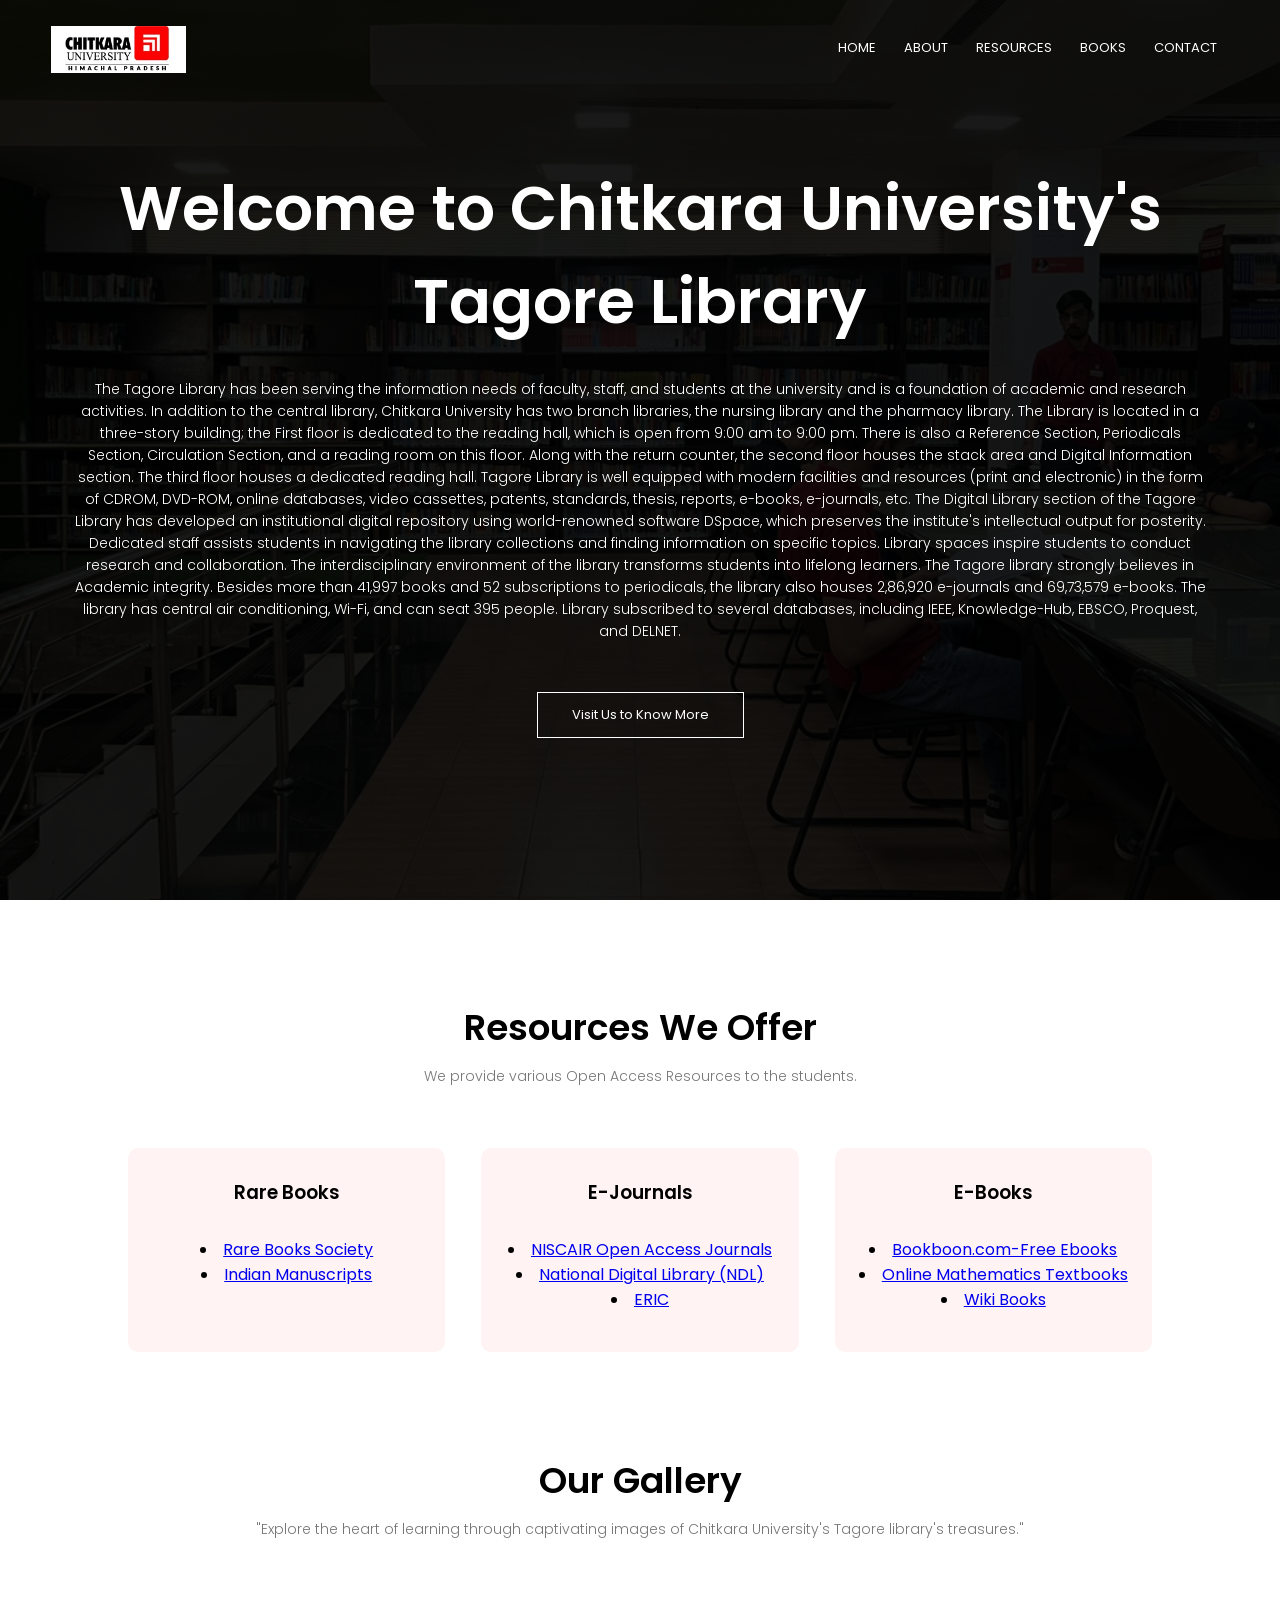
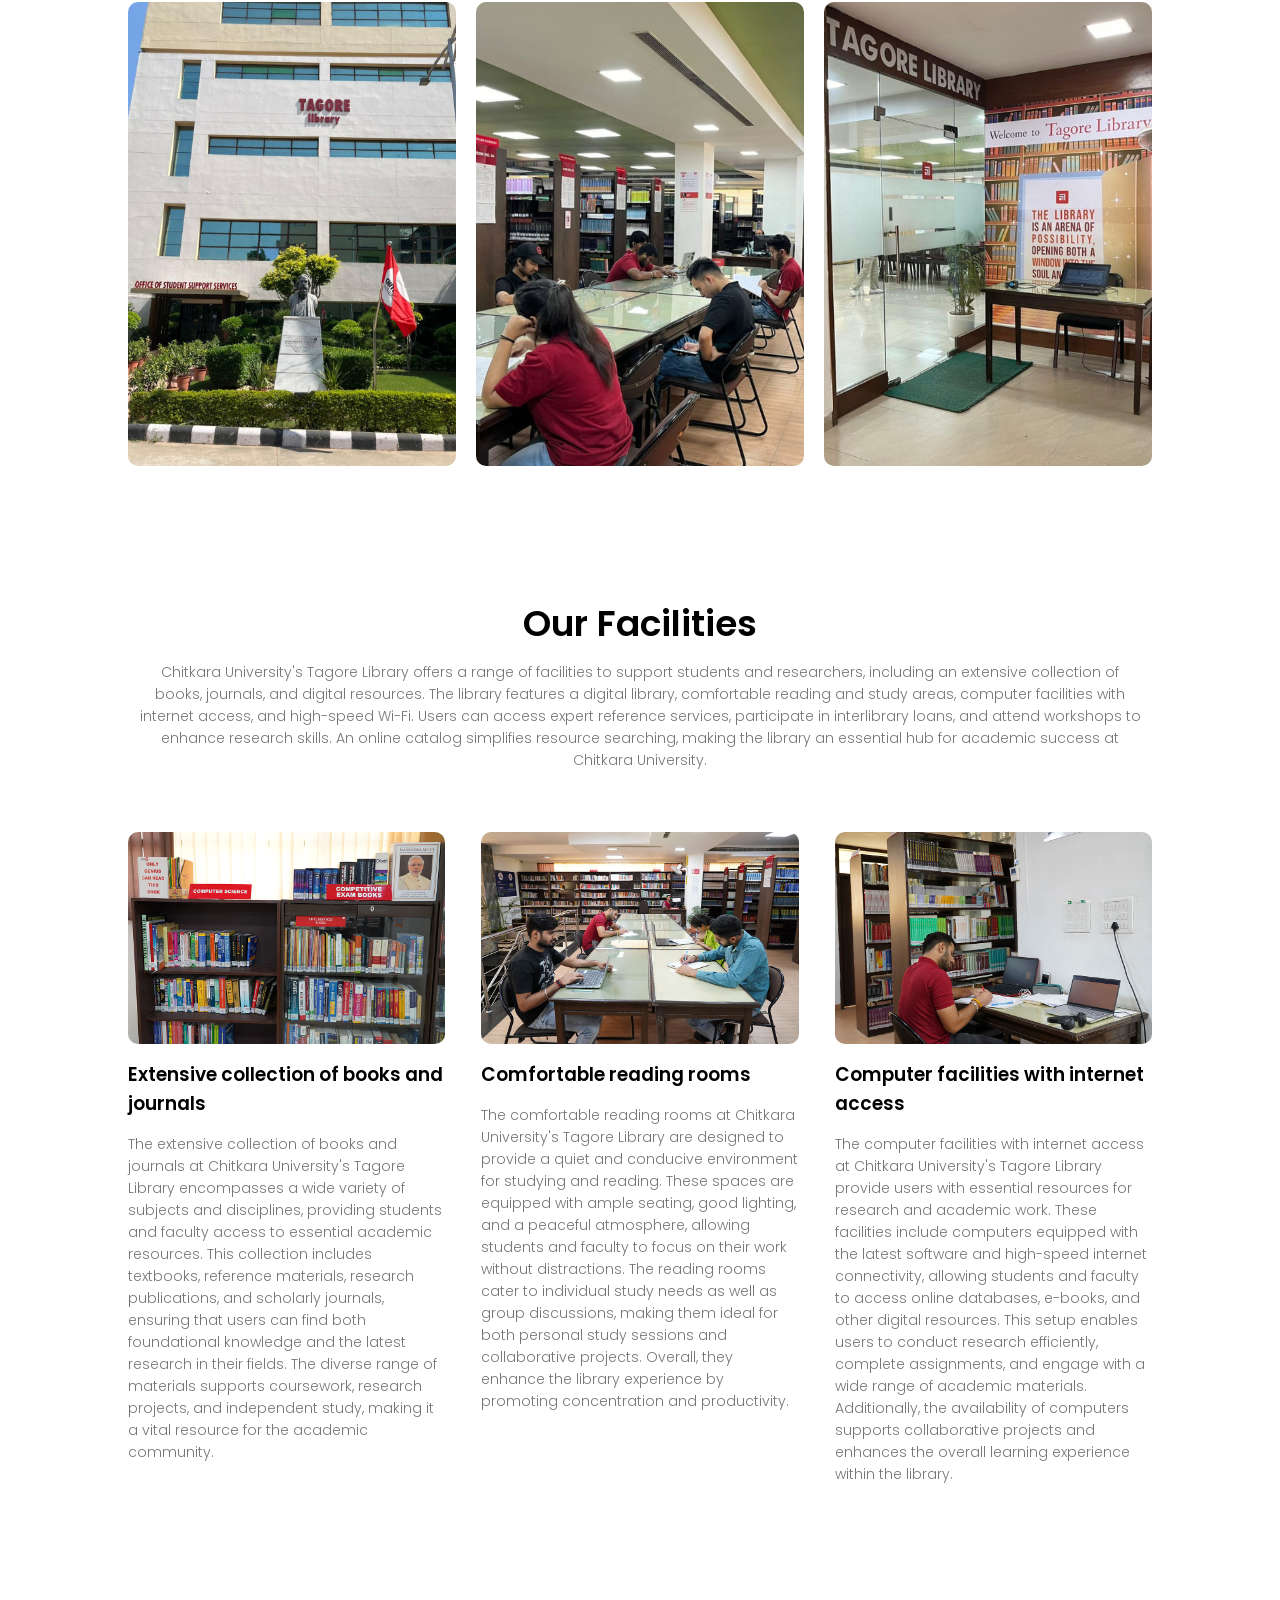
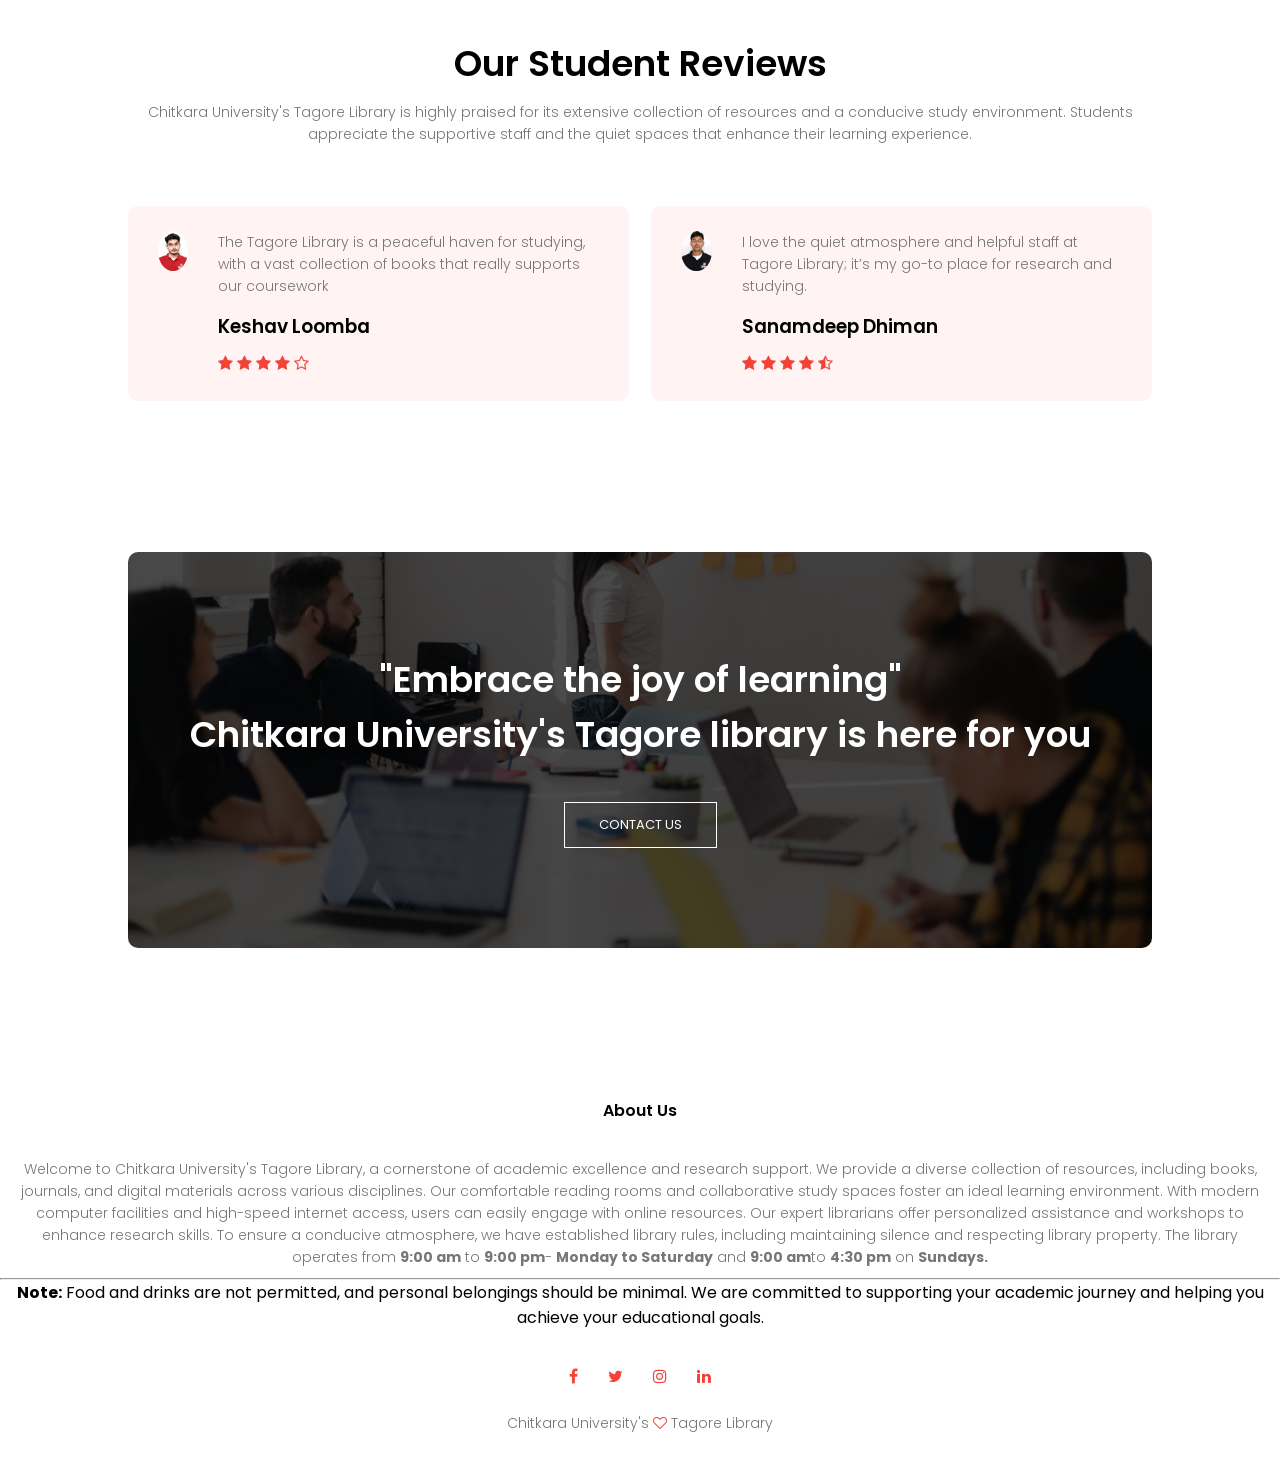
<file: index.html>
<html>
<head>
<meta name="viewport" content="width=device-width, initial-scale=1.0">
<title>Library Mangement System</title>
<link rel="stylesheet" href="style.css">
<link href="https://fonts.googleapis.com/css?family=Poppins:100,200,300,400,600,700&display=swap" rel="stylesheet">
<link rel="stylesheet" href="https://stackpath.bootstrapcdn.com/font-awesome/4.7.0/css/font-awesome.min.css"> 
</head>
<body>
    <section class="header">
        
        <nav>
            <a href="index.html"><img src="images/logo.jpg"></a>
            <div class="nav-links" id="navLinks">  
                <i class="fa fa-close" onclick="hideMenu()"></i>
                <ul>
                    <li><a href="index.html">HOME</a></li>
                    <li><a href="about.html">ABOUT</a></li>
                    <li><a href="resource.html">RESOURCES</a></li>
                    <li><a href="books.html">BOOKS</a></li>
                    <li><a href="contact.html">CONTACT</a></li>
                </ul>
            </div>
            <i class="fa fa-bars" onclick="showMenu()"></i>
        </nav>
        
        <div class="text-box">
            <h1>Welcome to Chitkara University's Tagore Library</h1>
            <p>The Tagore Library has been serving the information needs of faculty, staff, and students at the university and is a
            foundation of academic and research activities. In addition to the central library, Chitkara University has two branch
            libraries, the nursing library and the pharmacy library. The Library is located in a three-story building; the First
            floor is dedicated to the reading hall, which is open from 9:00 am to 9:00 pm. There is also a Reference Section,
            Periodicals Section, Circulation Section, and a reading room on this floor. Along with the return counter, the second
            floor houses the stack area and Digital Information section. The third floor houses a dedicated reading hall.
            
            Tagore Library is well equipped with modern facilities and resources (print and electronic) in the form of CDROM,
            DVD-ROM, online databases, video cassettes, patents, standards, thesis, reports, e-books, e-journals, etc. The Digital
            Library section of the Tagore Library has developed an institutional digital repository using world-renowned software
            DSpace, which preserves the institute's intellectual output for posterity.
            
            Dedicated staff assists students in navigating the library collections and finding information on specific topics.
            Library spaces inspire students to conduct research and collaboration. The interdisciplinary environment of the library
            transforms students into lifelong learners. The Tagore library strongly believes in Academic integrity.
            
            Besides more than 41,997 books and 52 subscriptions to periodicals, the library also houses 2,86,920 e-journals and
            69,73,579 e-books. The library has central air conditioning, Wi-Fi, and can seat 395 people. Library subscribed to
            several databases, including IEEE, Knowledge-Hub, EBSCO, Proquest, and DELNET.</p>
            <a href="contact.html" class="hero-btn">Visit Us to Know More</a>
        </div>
    </section>
    
<!---------- course ----------->
    
    <section class="course">
        <h1>Resources We Offer</h1>
        <p>We provide various Open Access Resources to the students.</p>
        <div class="row">
            <div class="course-col">
                <h3>Rare Books</h3>
                <p>
                <li><a href="https://www.rarebooksocietyofindia.org/grid-layout.php?c=Rare%20Books">Rare Books Society</a></li>
                <li><a href="https://indianmanuscripts.com/index.php">Indian Manuscripts</a></li>
            </p>
            </div>
            <div class="course-col">
                <h3>E-Journals</h3>
                <p>
                    <li><a href="https://niscpr.res.in/periodicals/researchjournals">NISCAIR Open Access Journals</a></li>
                    <li><a href="https://ndl.iitkgp.ac.in/">National Digital Library (NDL)</a></li>
                    <li><a href="https://eric.ed.gov/">ERIC</a></li>
                </p>
            </div>
            <div class="course-col">
            <h3>E-Books</h3>
            <p>
                <li><a href="https://bookboon.com/">Bookboon.com-Free Ebooks</a></li>
                <li><a href="http://www.niscair.res.in/periodicals/researchjournals">Online Mathematics Textbooks</a></li>
                <li><a href="https://en.wikibooks.org/wiki/Main_Page">Wiki Books</a></li>
            </p>
            </div>
        </div>
    </section>
    
<!---------- campus ---------->
    
    <section class="campus">
        <h1>Our Gallery</h1>
        <p>"Explore the heart of learning through captivating images of Chitkara University's Tagore library's treasures."</p>
            <div class="row">
                <div class="campus-col">
                    <img src="images/1.png">
                    <div class="layer">
                    </div>
                </div>
                <div class="campus-col">
                    <img src="images/2.png">
                    <div class="layer">
                    </div>
                </div>
                <div class="campus-col">
                    <img src="images/3.png">
                    <div class="layer">
                    </div>
                </div>
                
            </div>
    </section>
    
<!---------- Facilities ---------->
    
    <section class="facility">
        <h1>Our Facilities</h1>
        <p>Chitkara University's Tagore Library offers a range of facilities to support students and researchers, including an extensive
            collection of books, journals, and digital resources. The library features a digital library, comfortable reading
            and
            study areas, computer facilities with internet access, and high-speed Wi-Fi. Users can access expert reference
            services,
            participate in interlibrary loans, and attend workshops to enhance research skills. An online catalog simplifies
            resource searching, making the library an essential hub for academic success at Chitkara University.</p>
        <div class="row">
            <div class="facility-col">
                <img src="images/books.jpg">
                <h3>Extensive collection of books and journals</h3>
                <p>The extensive collection of books and journals at Chitkara University's Tagore Library encompasses a wide variety of
                    subjects and
                    disciplines, providing students and faculty access to essential academic resources. This collection includes
                    textbooks,
                    reference materials, research publications, and scholarly journals, ensuring that users can find both
                    foundational
                    knowledge and the latest research in their fields. The diverse range of materials supports coursework,
                    research
                    projects, and independent study, making it a vital resource for the academic community.</p>
            </div>
            <div class="facility-col">
                <img src="images/read.jpg">
                <h3>Comfortable reading rooms</h3>
                <p>The comfortable reading rooms at Chitkara University's Tagore Library are designed to provide a quiet and conducive
                    environment
                    for studying and reading. These spaces are equipped with ample seating, good lighting, and a peaceful
                    atmosphere,
                    allowing students and faculty to focus on their work without distractions. The reading rooms cater to
                    individual study
                    needs as well as group discussions, making them ideal for both personal study sessions and collaborative
                    projects.
                    Overall, they enhance the library experience by promoting concentration and productivity.</p>
            </div>
            <div class="facility-col">
                <img src="images/internet.jpg">
                <h3>Computer facilities with internet access</h3>
                <p>The computer facilities with internet access at Chitkara University's Tagore Library provide users with essential
                    resources for
                    research and academic work. These facilities include computers equipped with the latest software and
                    high-speed internet
                    connectivity, allowing students and faculty to access online databases, e-books, and other digital
                    resources. This setup
                    enables users to conduct research efficiently, complete assignments, and engage with a wide range of
                    academic materials.
                    Additionally, the availability of computers supports collaborative projects and enhances the overall
                    learning experience
                    within the library.</p>
                </div>
            </div>
    </section>
    
    
<!---------- testimonials ---------->
    
    <section class="testimonials">
        <h1>Our Student Reviews</h1>
        <p>Chitkara University's Tagore Library is highly praised for its extensive collection of resources and a conducive study
        environment. Students appreciate the supportive staff and the quiet spaces that enhance their learning experience.</p>
            <div class="row">
                <div class="testimonial-col">
                    <img src="images/user1.jpg">
                    <div> 
                        <p>The Tagore Library is a peaceful haven for studying, with a vast collection of books that really supports our coursework</p>
                        <h3>Keshav Loomba</h3>
                        <i class="fa fa-star"></i>
                        <i class="fa fa-star"></i>
                        <i class="fa fa-star"></i>
                        <i class="fa fa-star"></i>
                        <i class="fa fa-star-o"></i>
                    </div>
                </div>
                <div class="testimonial-col">
                    <img src="images/user2.jpg">
                    <div>
                        <p>I love the quiet atmosphere and helpful staff at Tagore Library; it’s my go-to place for research and studying.</p>
                        <h3>Sanamdeep Dhiman</h3>
                        <i class="fa fa-star"></i>
                        <i class="fa fa-star"></i>
                        <i class="fa fa-star"></i>
                        <i class="fa fa-star"></i>
                        <i class="fa fa-star-half-o"></i>
                    </div>
                </div>
                
            </div>
    </section>
    
<!------ Call To Action ------>

<section class="cta">
    
       <h1>"Embrace the joy of learning"<br> Chitkara University's Tagore library is here for you</h1>
        <a href="contact.html" class="hero-btn">CONTACT US</a>
    
</section>    
 
<!-------- footer ---------->

<section class="footer">
        <h4>About Us</h4>
<p>
    Welcome to Chitkara University's Tagore Library, a cornerstone of academic excellence and research support. We provide
    a diverse
    collection of resources, including books, journals, and digital materials across various disciplines. Our
    comfortable
    reading rooms and collaborative study spaces foster an ideal learning environment. With modern computer facilities
    and
    high-speed internet access, users can easily engage with online resources. Our expert librarians offer personalized
    assistance and workshops to enhance research skills.

    To ensure a conducive atmosphere, we have established library rules, including maintaining silence and respecting
    library property. The library operates from <b>9:00 am</b> to <b>9:00 pm</b>- <b>Monday to Saturday</b> and <b>9:00
        am</b>to <b>4:30 pm</b> on <b>Sundays.</b>
    <hr><b>Note:</b> Food and drinks are not permitted, and personal belongings should be minimal. We are committed to
    supporting your
    academic journey and helping you achieve your educational goals.
</p>       
<div class="icons">
            <a href="https://www.facebook.com/ChitkaraUHP/"><i class="fa fa-facebook"></i></a>
            <a href="https://x.com/ChitkaraU/status/1113711661926572033?mx=2"><i class="fa fa-twitter"></i></a>
            <a href="https://www.instagram.com/chitkarau"><i class="fa fa-instagram"></i></a>
            <a href="https://in.linkedin.com/school/chitkara-university"><i class="fa fa-linkedin"></i></a>
            
        </div>
        <p>Chitkara University's <i class="fa fa-heart-o"></i> Tagore Library</p></a>
</section>    
  
  
<!----JavaScript for toggle menu---->
<script>
    var navLinks = document.getElementById("navLinks");

    function showMenu() {
        navLinks.style.right = "0";
    }

    function hideMenu() {
        navLinks.style.right = "-200px";
    }
</script> 
    
</body>
</html>
</file>
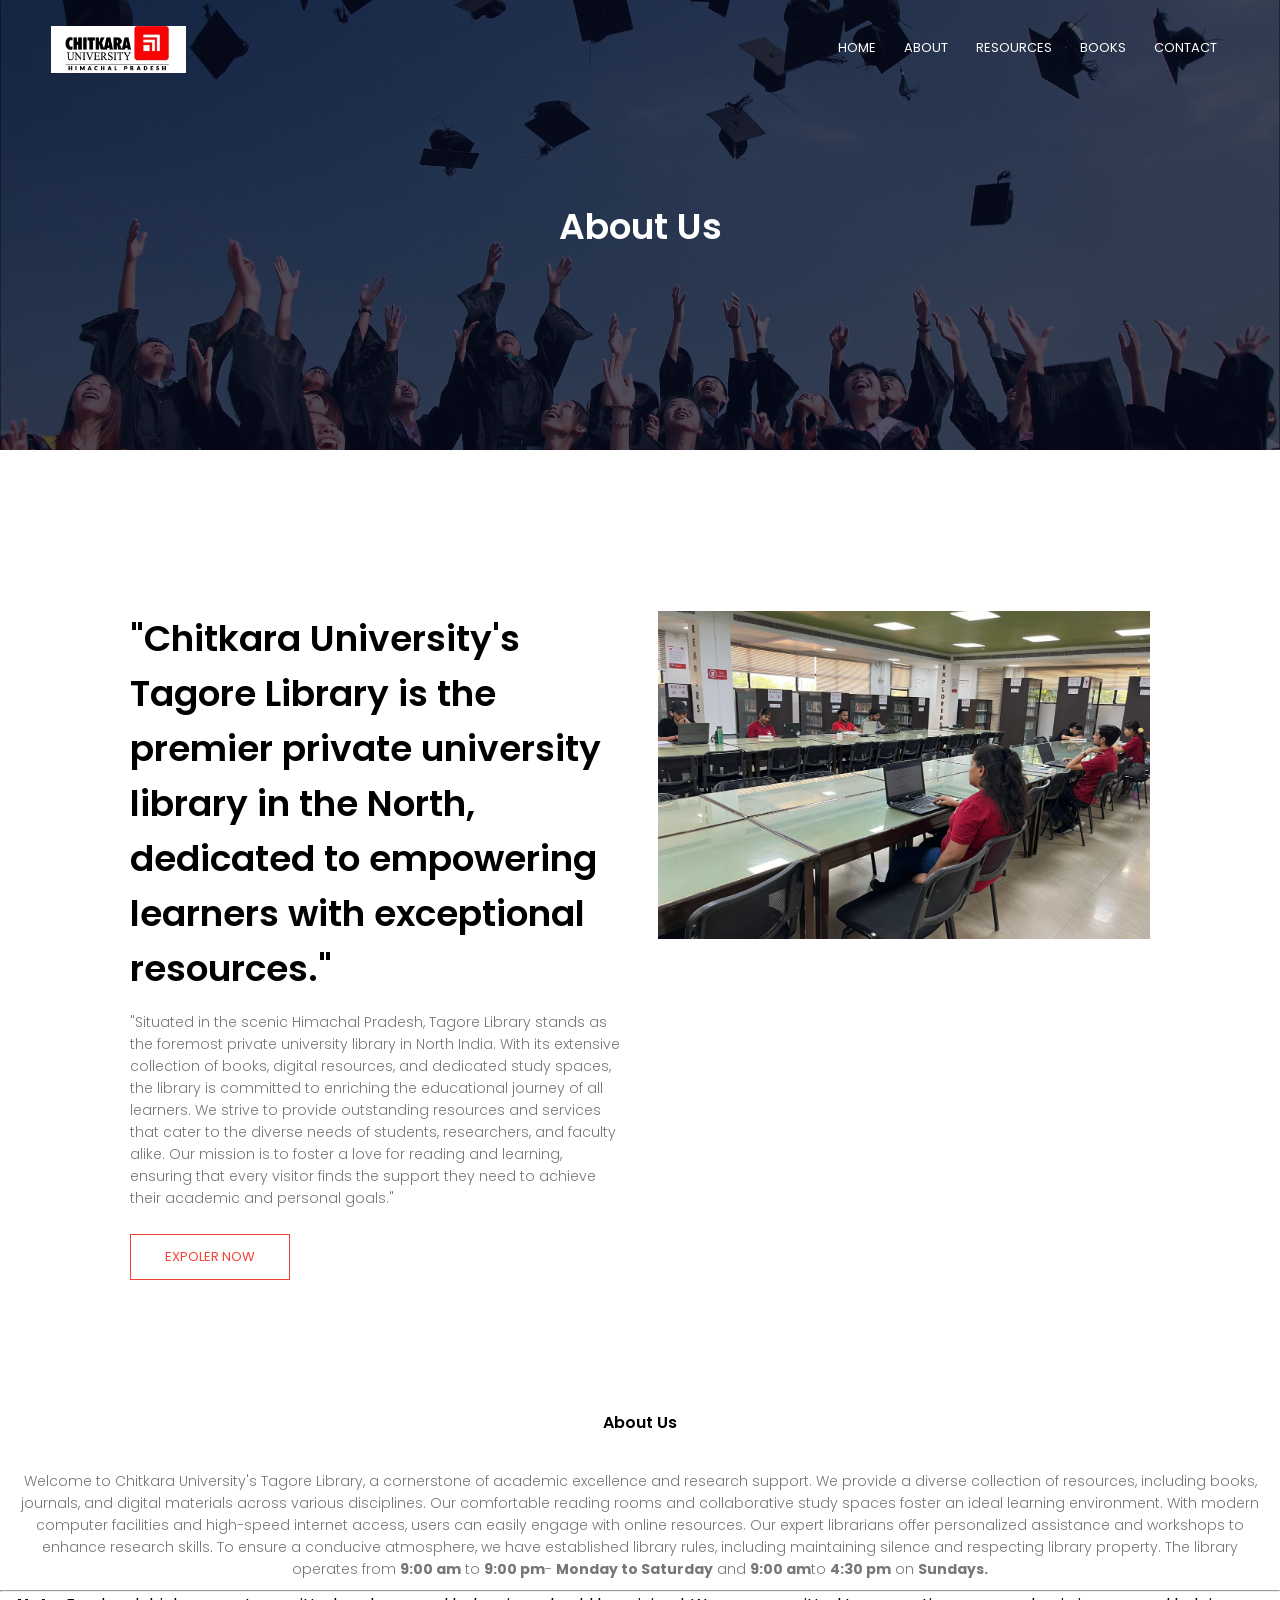
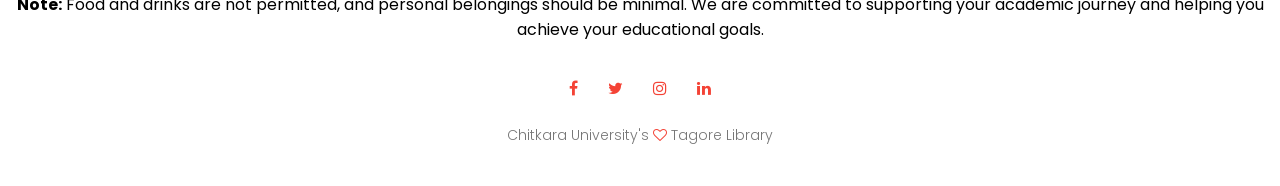
<file: about.html>
<html>
<head>
<meta name="viewport" content="width=device-width, initial-scale=1.0">
<title>Library Management System</title>
<link rel="stylesheet" href="style.css">
<link href="https://fonts.googleapis.com/css?family=Poppins:100,200,300,400,600,700&display=swap" rel="stylesheet">
<link rel="stylesheet" href="https://stackpath.bootstrapcdn.com/font-awesome/4.7.0/css/font-awesome.min.css"> 
</head>
<body>
    <section class="sub-header">
        <nav>
            <a href="index.html"><img src="images/logo.jpg"></a>
            <div class="nav-links" id="navLinks">  
                <i class="fa fa-close" onclick="hideMenu()"></i>
                <ul>
                    <li><a href="index.html">HOME</a></li>
                    <li><a href="about.html">ABOUT</a></li>
                    <li><a href="resource.html">RESOURCES</a></li>
                    <li><a href="books.html">BOOKS</a></li>
                    <li><a href="contact.html">CONTACT</a></li>
                </ul>
            </div>
            <i class="fa fa-bars" onclick="showMenu()"></i>
        </nav>   
            <h1>About Us</h1>
    </section>
    
    
<!------- about us content -------->
    
<section class="about-us">
    <div class="row">
        <div class="about-col">
            <h1>"Chitkara University's Tagore Library is the premier private university library in the North, dedicated to empowering learners with
            exceptional resources."</h1>     
            <p>"Situated in the scenic Himachal Pradesh, Tagore Library stands as the foremost private university library in North
            India. With its extensive collection of books, digital resources, and dedicated study spaces, the library is committed
            to enriching the educational journey of all learners. We strive to provide outstanding resources and services that cater
            to the diverse needs of students, researchers, and faculty alike. Our mission is to foster a love for reading and
            learning, ensuring that every visitor finds the support they need to achieve their academic and personal goals."</p>
            <a href="https://www.chitkarauniversity.edu.in/" class="hero-btn red-btn">EXPOLER NOW</a>
        </div>
        <div class="about-col">
            <img src="images/back.png">
        </div>
    </div>    
</section>
    
<!-------- footer ---------->

<section class="footer">
        <h4>About Us</h4>
<p>
    Welcome to Chitkara University's Tagore Library, a cornerstone of academic excellence and research support. We provide
    a diverse
    collection of resources, including books, journals, and digital materials across various disciplines. Our
    comfortable
    reading rooms and collaborative study spaces foster an ideal learning environment. With modern computer facilities
    and
    high-speed internet access, users can easily engage with online resources. Our expert librarians offer personalized
    assistance and workshops to enhance research skills.

    To ensure a conducive atmosphere, we have established library rules, including maintaining silence and respecting
    library property. The library operates from <b>9:00 am</b> to <b>9:00 pm</b>- <b>Monday to Saturday</b> and <b>9:00
        am</b>to <b>4:30 pm</b> on <b>Sundays.</b>
    <hr><b>Note:</b> Food and drinks are not permitted, and personal belongings should be minimal. We are committed to
    supporting your
    academic journey and helping you achieve your educational goals.
</p>        
<div class="icons">
            <i class="fa fa-facebook"></i>
            <i class="fa fa-twitter"></i>
            <i class="fa fa-instagram"></i>
            <i class="fa fa-linkedin"></i>
        </div>
        <p>Chitkara University's <i class="fa fa-heart-o"></i> Tagore Library</p>
</section>    
  
  
<!----JavaScript for toggle menu---->
<script>
    var navLinks = document.getElementById("navLinks");

    function showMenu() {
        navLinks.style.right = "0";
    }

    function hideMenu() {
        navLinks.style.right = "-200px";
    }
</script> 
    
</body>
</html>
</file>
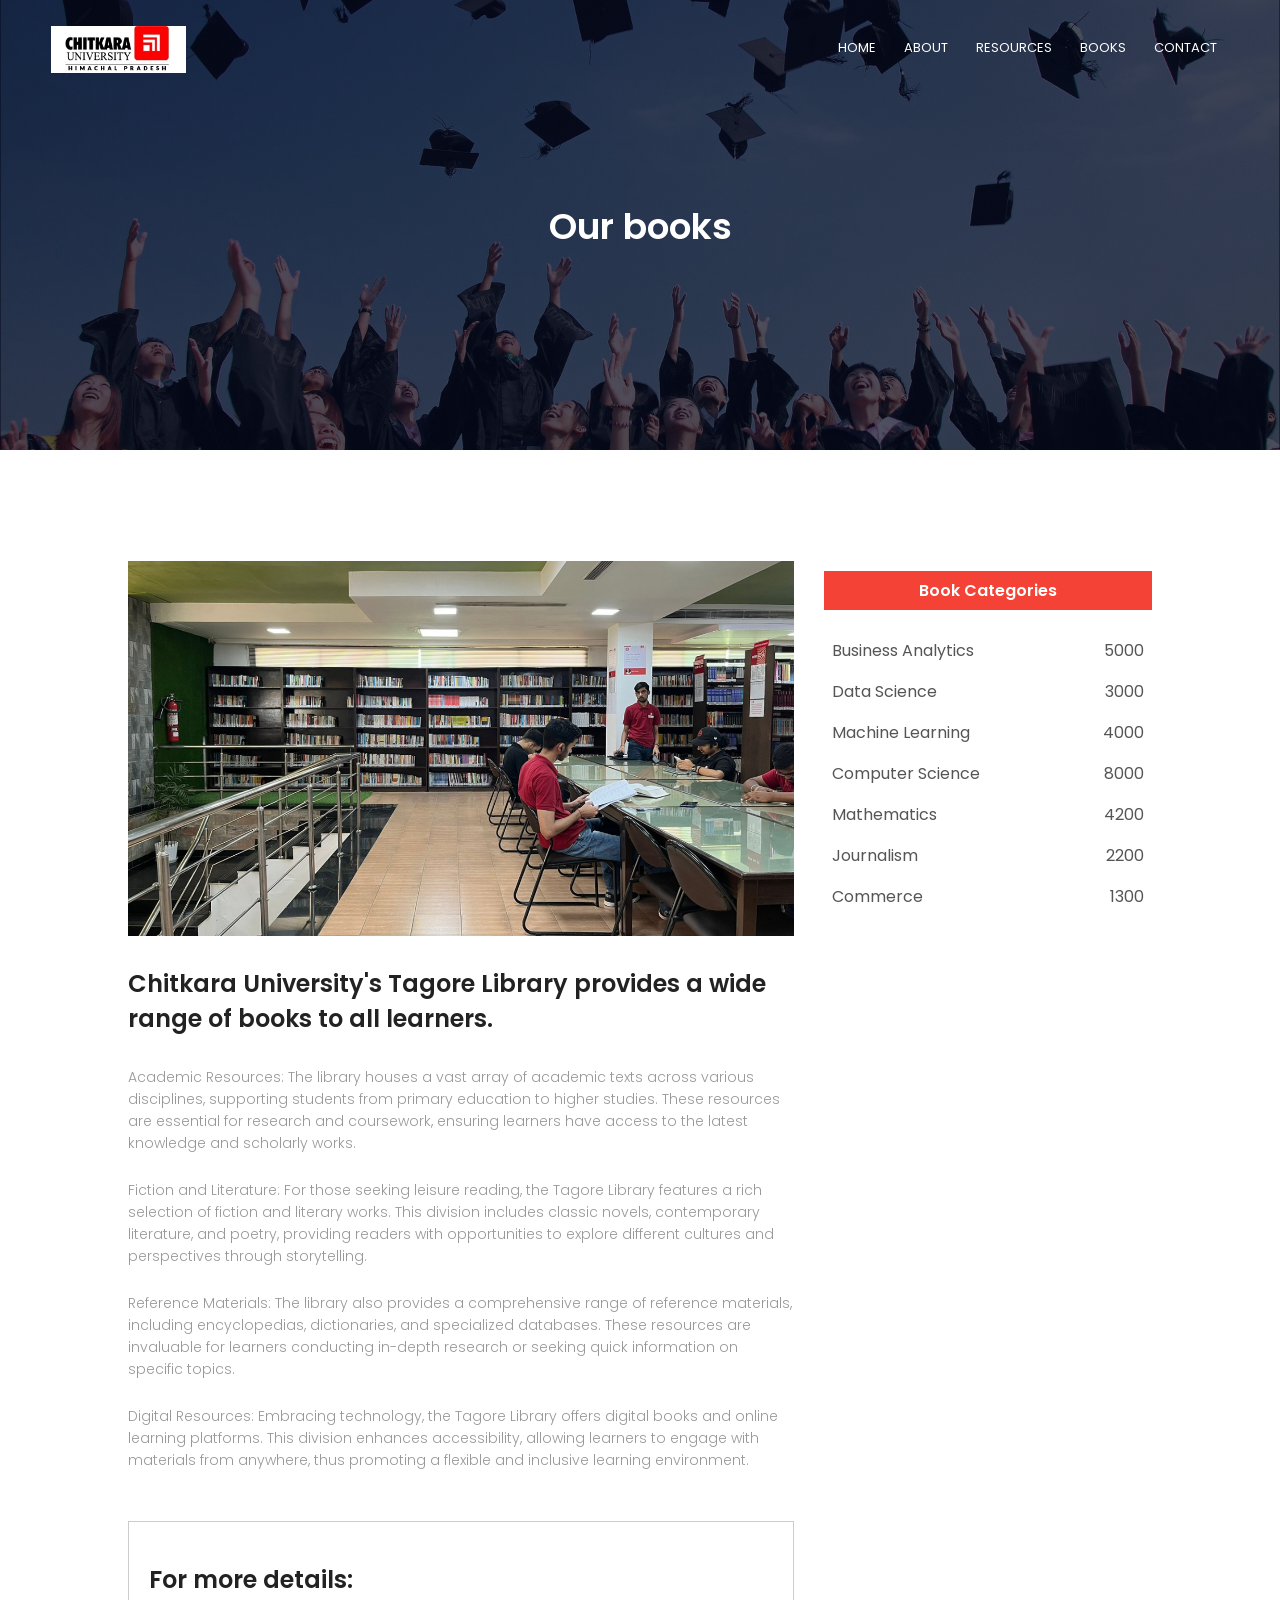
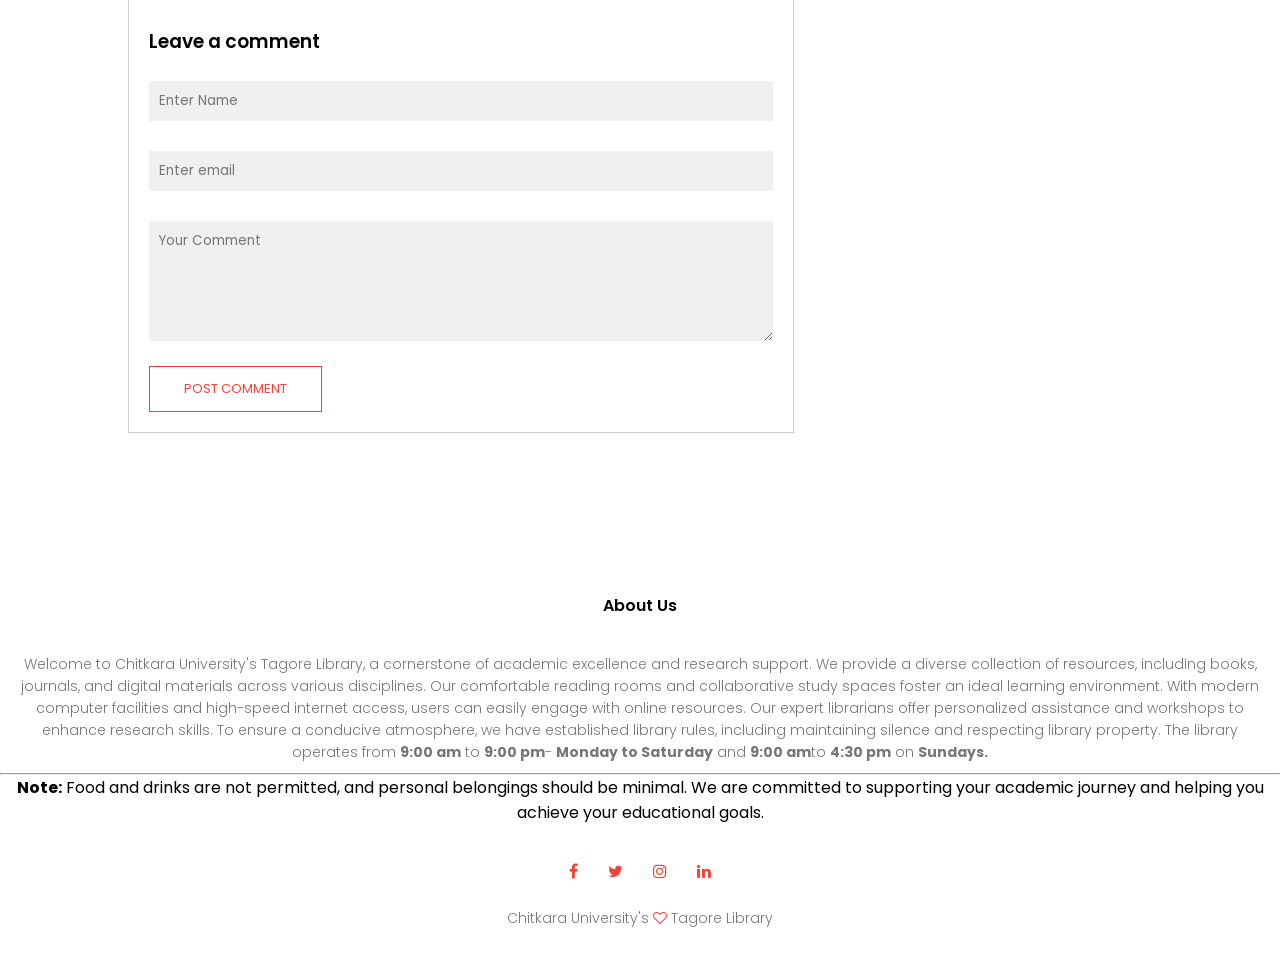
<file: books.html>
<html>
<head>
<meta name="viewport" content="width=device-width, initial-scale=1.0">
<title>Libaray Management System</title>
<link rel="stylesheet" href="style.css">
<link href="https://fonts.googleapis.com/css?family=Poppins:100,200,300,400,600,700&display=swap" rel="stylesheet">
<link rel="stylesheet" href="https://stackpath.bootstrapcdn.com/font-awesome/4.7.0/css/font-awesome.min.css"> 
</head>
<body>
    <section class="sub-header">
        <nav>
            <a href="index.html"><img src="images/logo.jpg"></a>
            <div class="nav-links" id="navLinks">  
                <i class="fa fa-close" onclick="hideMenu()"></i>
                <ul>
                    <li><a href="index.html">HOME</a></li>
                    <li><a href="about.html">ABOUT</a></li>
                    <li><a href="resource.html">RESOURCES</a></li>
                    <li><a href="books.html">BOOKS</a></li>
                    <li><a href="contact.html">CONTACT</a></li>
                </ul>
            </div>
            <i class="fa fa-bars" onclick="showMenu()"></i>
        </nav>
            <h1>Our books</h1>
    </section>
    
<!---------- Blog Page Content ---------->
    
    <section class="blog-content">
    <div class="row">
    <div class="blog-left">
        <img src="images/bnner.png">
        <h2>Chitkara University's Tagore Library provides a wide range of books to all learners. </h2>
        
        <p>Academic Resources: The library houses a vast array of academic texts across various disciplines, supporting students
        from primary education to higher studies. These resources are essential for research and coursework, ensuring learners
        have access to the latest knowledge and scholarly works.</p>
        <br>
        <p>Fiction and Literature: For those seeking leisure reading, the Tagore Library features a rich selection of fiction and
        literary works. This division includes classic novels, contemporary literature, and poetry, providing readers with
        opportunities to explore different cultures and perspectives through storytelling.</p>
        <br>
        <p>Reference Materials: The library also provides a comprehensive range of reference materials, including encyclopedias,
        dictionaries, and specialized databases. These resources are invaluable for learners conducting in-depth research or
        seeking quick information on specific topics.</p>
        <br>
        <p>Digital Resources: Embracing technology, the Tagore Library offers digital books and online learning platforms. This
        division enhances accessibility, allowing learners to engage with materials from anywhere, thus promoting a flexible and
        inclusive learning environment.</p>
        
        <div class="comment-box">
            <h2>For more details:</h2>
            <h3>Leave a comment</h3>
            <form class="comment-form">
                    <input type="text" placeholder="Enter Name">
                    <input type="email" placeholder="Enter email">
                    <textarea rows="5" placeholder="Your Comment"></textarea>
                    <button type="submit" class="hero-btn red-btn">POST COMMENT</button>
            </form>
        </div>
    </div>
        
    <div class="blog-right">
        
        
            <h3>Book Categories</h3>
            <div>
                <span>Business Analytics</span>
                <span>5000</span>
            </div>
            <div>
                <span>Data Science</span>
                <span>3000</span>
            </div>
            <div>
                <span>Machine Learning</span>
                <span>4000</span>
            </div>
            <div>
                <span>Computer Science</span>
                <span>8000</span>
            </div>
            <div>
                <span>Mathematics</span>
                <span>4200</span>
            </div>
            <div>
                <span>Journalism</span>
                <span>2200</span>
            </div>
            <div>
                <span>Commerce</span>
                <span>1300</span>
            </div>
           
        </div> 
    
    </div>
    </section>
    
<!-------- footer ---------->

<section class="footer">
        <h4>About Us</h4>
<p>
    Welcome to Chitkara University's Tagore Library, a cornerstone of academic excellence and research support. We provide
    a diverse
    collection of resources, including books, journals, and digital materials across various disciplines. Our
    comfortable
    reading rooms and collaborative study spaces foster an ideal learning environment. With modern computer facilities
    and
    high-speed internet access, users can easily engage with online resources. Our expert librarians offer personalized
    assistance and workshops to enhance research skills.

    To ensure a conducive atmosphere, we have established library rules, including maintaining silence and respecting
    library property. The library operates from <b>9:00 am</b> to <b>9:00 pm</b>- <b>Monday to Saturday</b> and <b>9:00
        am</b>to <b>4:30 pm</b> on <b>Sundays.</b>
    <hr><b>Note:</b> Food and drinks are not permitted, and personal belongings should be minimal. We are committed to
    supporting your
    academic journey and helping you achieve your educational goals.
</p>
        <div class="icons">
            <i class="fa fa-facebook"></i>
            <i class="fa fa-twitter"></i>
            <i class="fa fa-instagram"></i>
            <i class="fa fa-linkedin"></i>
        </div>
        <p>Chitkara University's <i class="fa fa-heart-o"></i> Tagore Library</p>
</section>    
  
  
<!----JavaScript for toggle menu---->
<script>
    var navLinks = document.getElementById("navLinks");

    function showMenu() {
        navLinks.style.right = "0";
    }

    function hideMenu() {
        navLinks.style.right = "-200px";
    }
</script> 
    
</body>
</html>
</file>
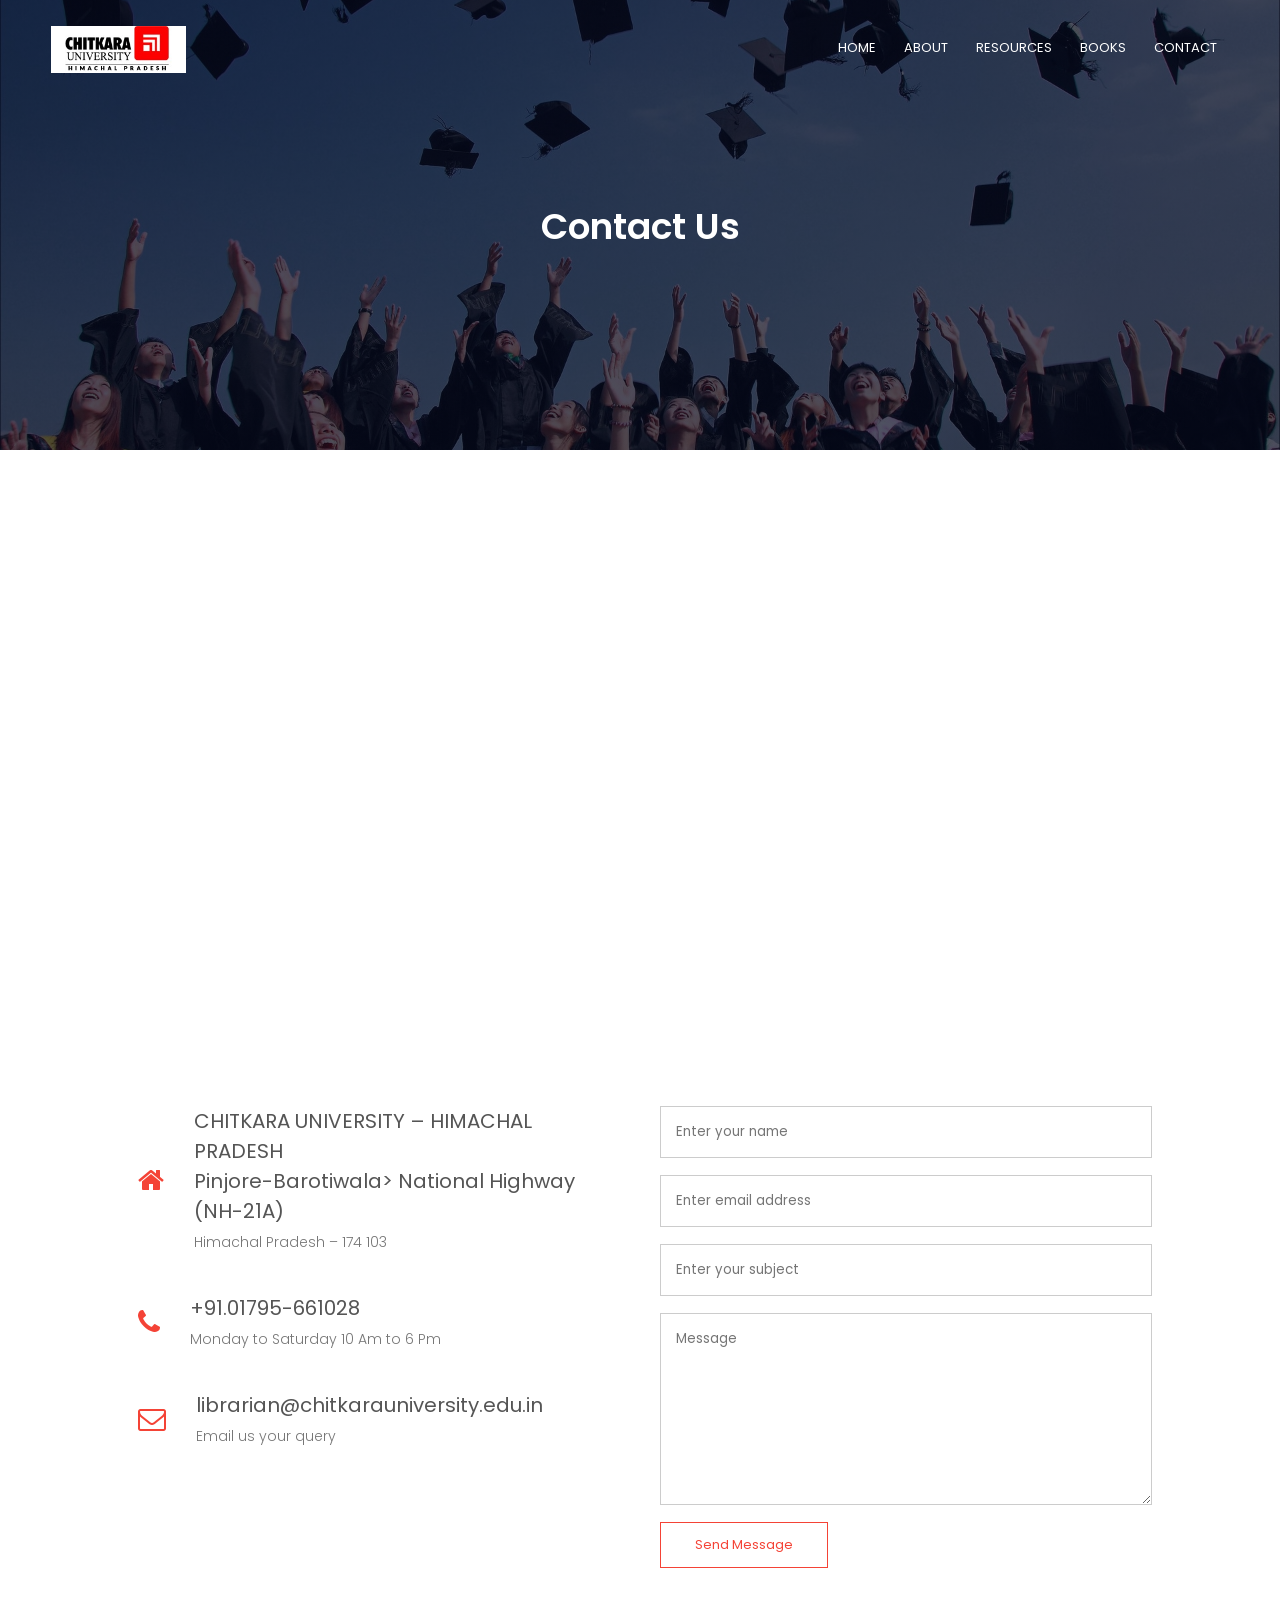
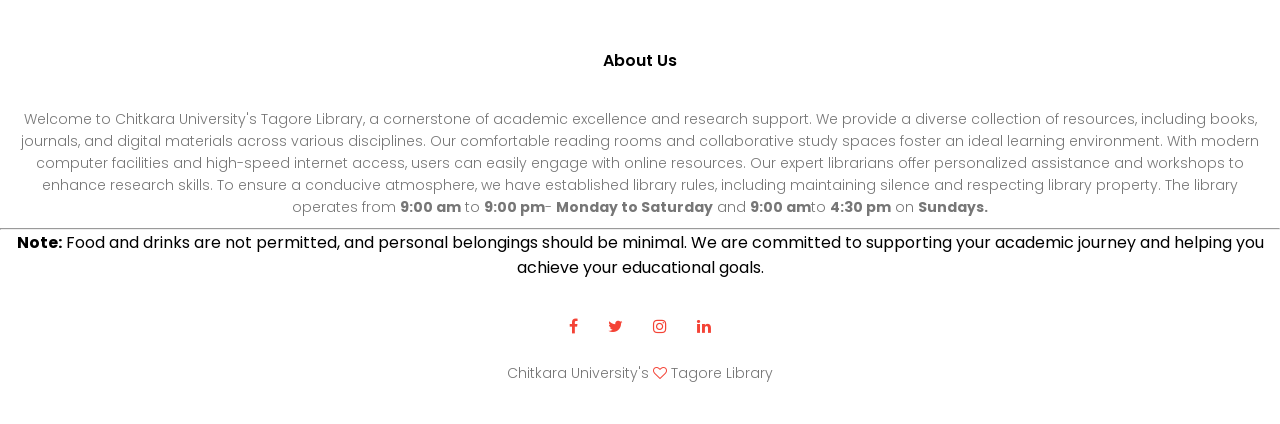
<file: contact.html>
<html>
<head>
<meta name="viewport" content="width=device-width, initial-scale=1.0">
<title>Library Management System</title>
<link rel="stylesheet" href="style.css">
<link href="https://fonts.googleapis.com/css?family=Poppins:100,200,300,400,600,700&display=swap" rel="stylesheet">
<link rel="stylesheet" href="https://stackpath.bootstrapcdn.com/font-awesome/4.7.0/css/font-awesome.min.css"> 
</head>
<body>
    <section class="sub-header">
        <nav>
            <a href="index.html"><img src="images/logo.jpg"></a>
            <div class="nav-links" id="navLinks">  
                <i class="fa fa-close" onclick="hideMenu()"></i>
                <ul>
                    <li><a href="index.html">HOME</a></li>
                    <li><a href="about.html">ABOUT</a></li>
                    <li><a href="resource.html">RESOURCES</a></li>
                    <li><a href="books.html">BOOKS</a></li>
                    <li><a href="contact.html">CONTACT</a></li>
                </ul>
            </div>
            <i class="fa fa-bars" onclick="showMenu()"></i>
        </nav>
            <h1>Contact Us</h1>
    </section>
    
    
<!------- Contact Us ------->

    
    <section class="location">
            <iframe src="https://www.google.com/maps/embed?pb=!1m18!1m12!1m3!1d3887.368144678623!2d77.55384341419037!3d13.012212417508028!2m3!1f0!2f0!3f0!3m2!1i1024!2i768!4f13.1!3m3!1m2!1s0x3bae3d7f3535d71b%3A0x660d25b66e9fb25c!2sWorld+Trade+Centre!5e0!3m2!1sen!2sin!4v1565255080367!5m2!1sen!2sin" width="720" height="445" frameborder="0" style="border:0" allowfullscreen></iframe>
    </section>
    
    <section class="contact-us">
            <div class="row">
                <div class="contact-col">
                    <div>
                        <i class="fa fa-home"></i>
                        <span>
                            <h5>CHITKARA UNIVERSITY – HIMACHAL PRADESH 
                               <br> Pinjore-Barotiwala> National Highway (NH-21A)</h5>
                            <p>Himachal Pradesh – 174 103</p>
                        </span>
                    </div>
                    <div>
                        <i class="fa fa-phone"></i>
                        <span>
                            <h5>+91.01795-661028</h5>
                            <p>Monday to Saturday 10 Am to 6 Pm</p>
                        </span>
                    </div>
                    <div>
                        <i class="fa fa-envelope-o"></i>
                        <span>
                            <h5>librarian@chitkarauniversity.edu.in</h5>
                            <p>Email us your query</p>
                        </span>
                    </div>
                </div>
                <div class="contact-col">
                    <form method="post" action="contact-form-handler.php">
                    <input type="text" name="name" placeholder="Enter your name" required>
                    <input type="email" name="email" placeholder="Enter email address" required>
                    <input type="text" name="subject" placeholder="Enter your subject" required>
                    <textarea rows="8" name="message" placeholder="Message" required></textarea>
                    <button type="submit" class="hero-btn red-btn">Send Message</button>
                    </form> 
                </div>
            </div>
    </section>
    
<!-------- footer ---------->

<section class="footer">
        <h4>About Us</h4>
        <p>
            Welcome to Chitkara University's Tagore Library, a cornerstone of academic excellence and research support. We provide
            a diverse
            collection of resources, including books, journals, and digital materials across various disciplines. Our
            comfortable
            reading rooms and collaborative study spaces foster an ideal learning environment. With modern computer facilities
            and
            high-speed internet access, users can easily engage with online resources. Our expert librarians offer personalized
            assistance and workshops to enhance research skills.
        
            To ensure a conducive atmosphere, we have established library rules, including maintaining silence and respecting
            library property. The library operates from <b>9:00 am</b> to <b>9:00 pm</b>- <b>Monday to Saturday</b> and <b>9:00
                am</b>to <b>4:30 pm</b> on <b>Sundays.</b>
            <hr><b>Note:</b> Food and drinks are not permitted, and personal belongings should be minimal. We are committed to
            supporting your
            academic journey and helping you achieve your educational goals.
        </p>
        <div class="icons">
            <i class="fa fa-facebook"></i>
            <i class="fa fa-twitter"></i>
            <i class="fa fa-instagram"></i>
            <i class="fa fa-linkedin"></i>
        </div>
    <p>Chitkara University's <i class="fa fa-heart-o"></i> Tagore Library</p>
</section>    
  
  
<!----JavaScript for toggle menu---->
<script>
    var navLinks = document.getElementById("navLinks");

    function showMenu() {
        navLinks.style.right = "0";
    }

    function hideMenu() {
        navLinks.style.right = "-200px";
    }
</script> 
    
</body>
</html>
</file>
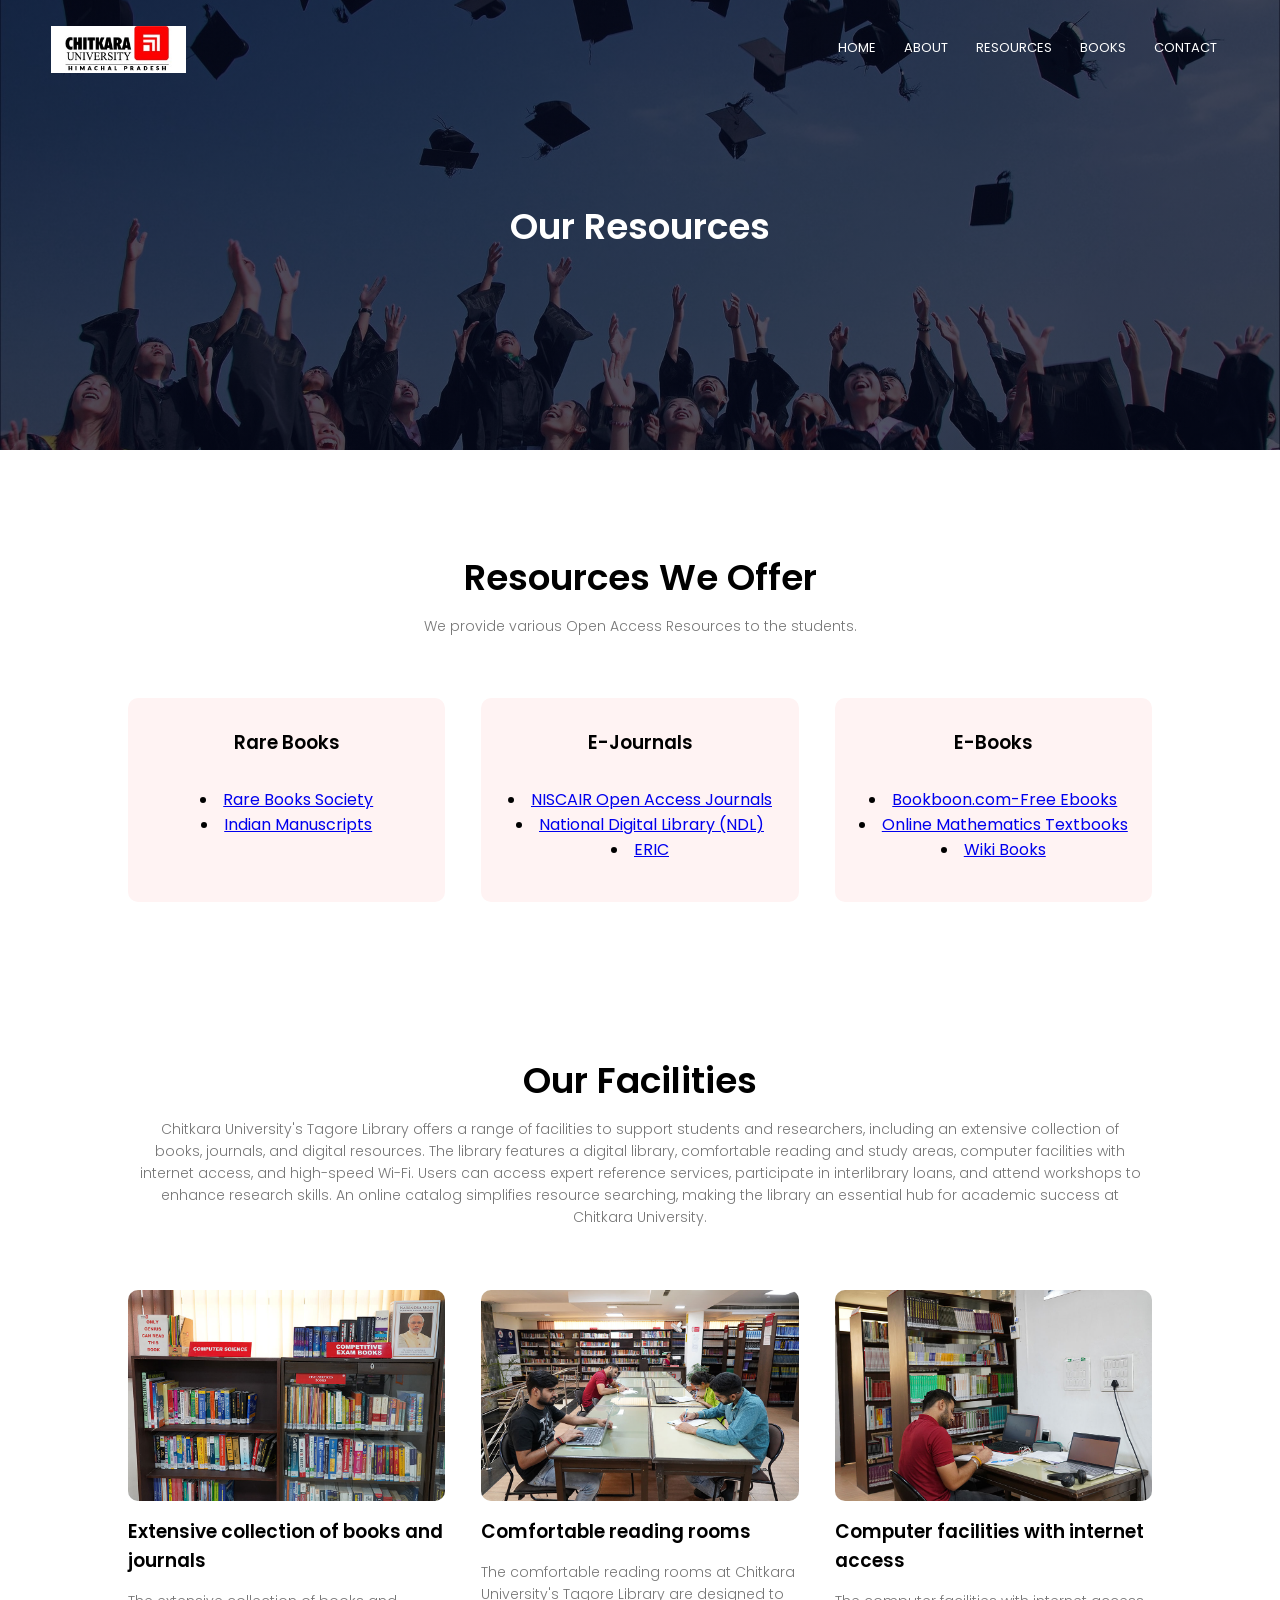
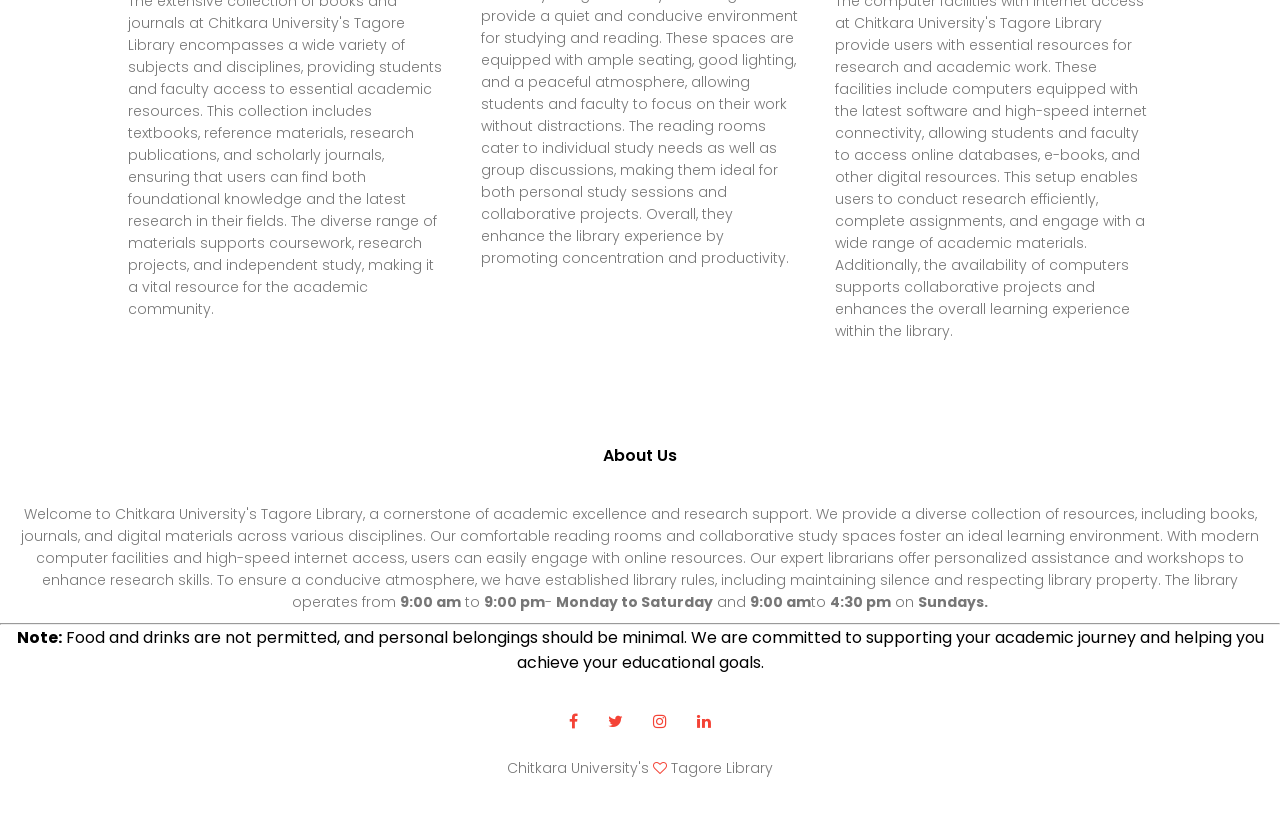
<file: resource.html>
<html>
<head>
<meta name="viewport" content="width=device-width, initial-scale=1.0">
<title>Library Management System</title>
<link rel="stylesheet" href="style.css">
<link href="https://fonts.googleapis.com/css?family=Poppins:100,200,300,400,600,700&display=swap" rel="stylesheet">
<link rel="stylesheet" href="https://stackpath.bootstrapcdn.com/font-awesome/4.7.0/css/font-awesome.min.css"> 
</head>
<body>
    <section class="sub-header">
        <nav>
            <a href="index.html"><img src="images/logo.jpg"></a>
            <div class="nav-links" id="navLinks">  
                <i class="fa fa-close" onclick="hideMenu()"></i>
                <ul>
                    <li><a href="index.html">HOME</a></li>
                    <li><a href="about.html">ABOUT</a></li>
                    <li><a href="resource.html">RESOURCES</a></li>
                    <li><a href="books.html">BOOKS</a></li>
                    <li><a href="contact.html">CONTACT</a></li>
                </ul>
            </div>
            <i class="fa fa-bars" onclick="showMenu()"></i>
        </nav>
            <h1>Our Resources</h1>
    </section>
    
    
<!---------- course ----------->
    
    <section class="course">
        <h1>Resources We Offer</h1>
        <p>We provide various Open Access Resources to the students.</p>
        <div class="row">
            <div class="course-col">
                <h3>Rare Books</h3>
                <p>
                    
                    <li><a href="https://www.rarebooksocietyofindia.org/grid-layout.php?c=Rare%20Books">Rare Books Society</a></li>
                    <li><a href="https://indianmanuscripts.com/index.php">Indian Manuscripts</a></li>
                
            </p>
            </div>
            <div class="course-col">
                <h3>E-Journals</h3>
                <p>
                    <li><a href="https://niscpr.res.in/periodicals/researchjournals">NISCAIR Open Access Journals</a></li>
                    <li><a href="https://ndl.iitkgp.ac.in/">National Digital Library (NDL)</a></li>
                    <li><a href="https://eric.ed.gov/">ERIC</a></li>
                </p>
            </div>
            <div class="course-col">
                <h3>E-Books</h3>
                <p>
                    <li><a href="https://bookboon.com/">Bookboon.com-Free Ebooks</a></li>
                <li><a href="http://www.niscair.res.in/periodicals/researchjournals">Online Mathematics Textbooks</a></li>
                <li><a href="https://en.wikibooks.org/wiki/Main_Page">Wiki Books</a></li>
            </p>
            </div>
        </div>
    </section>
    
<!---------- Facilities ---------->
    
    <section class="facility">
        <h1>Our Facilities</h1>
        <p>Chitkara University's Tagore Library offers a range of facilities to support students and researchers, including an extensive
        collection of books, journals, and digital resources. The library features a digital library, comfortable reading and
        study areas, computer facilities with internet access, and high-speed Wi-Fi. Users can access expert reference services,
        participate in interlibrary loans, and attend workshops to enhance research skills. An online catalog simplifies
        resource searching, making the library an essential hub for academic success at Chitkara University.</p>
            <div class="row">
                <div class="facility-col">
                    <img src="images/books.jpg">
                    <h3>Extensive collection of books and journals</h3>
                    <p>The extensive collection of books and journals at Chitkara University's Tagore Library encompasses a wide variety of subjects and
                    disciplines, providing students and faculty access to essential academic resources. This collection includes textbooks,
                    reference materials, research publications, and scholarly journals, ensuring that users can find both foundational
                    knowledge and the latest research in their fields. The diverse range of materials supports coursework, research
                    projects, and independent study, making it a vital resource for the academic community.</p>
                </div>
                <div class="facility-col">
                    <img src="images/read.jpg">
                    <h3>Comfortable reading rooms</h3>
                    <p>The comfortable reading rooms at Chitkara University's Tagore Library are designed to provide a quiet and conducive environment
                    for studying and reading. These spaces are equipped with ample seating, good lighting, and a peaceful atmosphere,
                    allowing students and faculty to focus on their work without distractions. The reading rooms cater to individual study
                    needs as well as group discussions, making them ideal for both personal study sessions and collaborative projects.
                    Overall, they enhance the library experience by promoting concentration and productivity.</p>
                </div>
                <div class="facility-col">
                    <img src="images/internet.jpg">
                    <h3>Computer facilities with internet access</h3>
                    <p>The computer facilities with internet access at Chitkara University's Tagore Library provide users with essential resources for
                    research and academic work. These facilities include computers equipped with the latest software and high-speed internet
                    connectivity, allowing students and faculty to access online databases, e-books, and other digital resources. This setup
                    enables users to conduct research efficiently, complete assignments, and engage with a wide range of academic materials.
                    Additionally, the availability of computers supports collaborative projects and enhances the overall learning experience
                    within the library.</p>
                </div>
            </div>
    </section>
    
<!-------- footer ---------->

<section class="footer">
        <h4>About Us</h4>
        <p>
            Welcome to Chitkara University's Tagore Library, a cornerstone of academic excellence and research support. We provide a diverse
            collection of resources, including books, journals, and digital materials across various disciplines. Our comfortable
            reading rooms and collaborative study spaces foster an ideal learning environment. With modern computer facilities and
            high-speed internet access, users can easily engage with online resources. Our expert librarians offer personalized
            assistance and workshops to enhance research skills.
            
            To ensure a conducive atmosphere, we have established library rules, including maintaining silence and respecting
            library property. The library operates from <b>9:00 am</b> to <b>9:00 pm</b>- <b>Monday to Saturday</b> and <b>9:00 am</b>to <b>4:30 pm</b> on <b>Sundays.</b>
            <hr><b>Note:</b> Food and drinks are not permitted, and personal belongings should be minimal. We are committed to supporting your
            academic journey and helping you achieve your educational goals.
        </p>
        <div class="icons">
            <i class="fa fa-facebook"></i>
            <i class="fa fa-twitter"></i>
            <i class="fa fa-instagram"></i>
            <i class="fa fa-linkedin"></i>
        </div>
        <p>Chitkara University's <i class="fa fa-heart-o"></i> Tagore Library</p>
</section>    
  
  
<!----JavaScript for toggle menu---->
<script>
    var navLinks = document.getElementById("navLinks");

    function showMenu() {
        navLinks.style.right = "0";
    }

    function hideMenu() {
        navLinks.style.right = "-200px";
    }
</script>  
    
</body>
</html>
</file>
<file: style.css>
*{
    margin: 0;
    padding: 0;
    font-family: 'Poppins', sans-serif;
}
.header{
    min-height: 100vh;
    width: 100%;
    background-image: linear-gradient(rgba(0, 0, 0, 0.9),rgba(0,0,0,0.9)),url(images/bnner.png);
    background-position: center;
    background-size: cover;
    position: relative;
    overflow: hidden;
    animation: gallery 20s linear infinite;
    background-attachment: fixed;
}

/* @keyframes gallery{
    0%{
        background-image: url("images/baner.png");
    }
    20%{
        background-image: url("images/115.jpg");
    }
    40%{
        background-image: url("images/books.jpg");
    }
    60%{
        background-image: url("images/back.png");
    }
    80%{
        background-image: url("images/bnner.png");
    }

    100%{
        background-image: url("images/background.jpg");
    }
} */

/* .header::before {
    content: '';
    position: absolute;
    top: 0;
    left: 0;
    right: 0;
    bottom: 0;
    background: linear-gradient(45deg, #ff3366, #ff6b6b, #4ecdc4, #45b7d1);
    opacity: 0.3;
    z-index: 1;
    animation: gradientBG 15s ease infinite;
}

@keyframes gradientBG {
    0% { background-position: 0% 50%; }
    50% { background-position: 100% 50%; }
    100% { background-position: 0% 50%; }
} */



nav{
    display: flex;
    padding: 2% 4%;
    justify-content: space-between;
    align-items: center;
}
nav img{
    width: 135px;
}
.nav-links{
    flex: 1;
    text-align: right;
}
.nav-links ul li{
    list-style: none;
    display: inline-block;
    padding: 8px 12px;
    position: relative;
}
.nav-links ul li a{
    color: #fff;
    text-decoration: none;
    font-size: 13px;
}
.nav-links ul li::after{
    content: '';
    width: 0%;
    height: 2px;
    background: #f44336;
    display: block;
    margin: auto;
    transition: .5s;    
}
.nav-links ul li:hover::after{
    width: 100%;
}
nav .fa{
    display: none;
}

.text-box{
    width: 90%;
    color: #fff;
    position: absolute;
    top: 50%;
    left: 50%;
    transform: translate(-50%, -50%);
    text-align: center;
}
.text-box h1{
    font-size: 62px;
}
.text-box p{
    margin: 20px 0 40px;
    font-size: 14px;
    color: #fff;
}
.hero-btn {
    display: inline-block;
    text-decoration: none;
    color: #fff;
    border: 1px solid #fff;
    padding: 12px 34px;
    font-size: 13px;
    background: transparent;
    position: relative;
    cursor: pointer;
    transition: 1s;
}

.hero-btn:hover{
    border: 1px solid #f44336;
    background: #f44336;
}


@media(max-width: 700px)
{
   .nav-links ul li
    {
        display: block;
    }
    .nav-links
    {
        position: fixed;
        background: #f44336;
        height: 100vh;
        width: 200px;
        top: 0;
        right: -200px;
        text-align: left;
        z-index: 2;
        transition: 0.5s;
    }
    .nav-links ul{
        padding: 30px;
    }
    nav .fa{
        display: block;
        color: #fff;
        margin: 10px;
        font-size: 22px;
        cursor: pointer; 
    }
    .text-box h1{
        font-size: 20px;
    }
}

/*---------- course --------*/

.course{
    width: 80%;
    margin: auto;
    text-align: center;
    padding-top: 100px;
}
h1{
    font-size: 36px;
    font-weight: 600;
}
p{
    color: #777;
    font-size: 14px;
    font-weight: 300;
    line-height: 22px;
    padding: 10px;
}
.row{
    margin-top: 5%;
    display: flex;
    justify-content: space-between;  
}
  
.course-col{
    flex-basis: 31%;
    background: #fff3f3;
    border-radius: 10px;
    margin-bottom: 5%;
    padding: 20px 12px;
    box-sizing: border-box;
    transition: .5s;
}
h3{
    text-align: center;
    font-weight: 600;
    margin: 10px 0;
}
.course-col:hover{
    box-shadow: 0 0 20px 0px rgba(0, 0, 0, 0.2);
}

@media (max-width:700px){
    .row{
        flex-direction: column;
    }
} 

/*---------------- campus ----------------*/

.campus{
    width: 80%;
    margin: auto;
    text-align: center;
    padding-top: 50px;
}
.campus-col{
    flex-basis: 32%;
    border-radius: 10px;
    margin-bottom: 30px;
    position: relative;
    overflow: hidden;
}
.campus-col img{
    width: 100%;
}

.layer{
    background: transparent;
    height: 100%;
    width: 100%;
    top: 0;
    left: 0;
    position: absolute;
    transition: .5s;
}
/* .layer:hover{
     background: rgba(226, 0, 0, 0.7); 
} */
.layer h3{
    width: 100%;
    font-weight: 500;
    color: #fff;
    font-size: 26px;
    bottom: 0;
    left: 50%;
    transform: translateX(-50%);
    position: absolute;
    opacity: 0;
    transition: .5s;
}
.layer:hover h3{
    bottom: 49%;
    opacity: 1;
}

/*-------------- Facilities ----------------*/

.facility{
    width: 80%;
    margin: auto;
    text-align: center;
    padding-top: 100px;
}
.facility-col{
    flex-basis: 31%;
    border-radius: 10px;
    margin-bottom: 5%;
    text-align: left;
}
.facility-col img{
    width: 100%;
    border-radius: 10px;
}
.facility-col p{
    padding: 0;
}
.facility-col h3{
    margin-top: 16px;
    margin-bottom: 15px;
    text-align: left;
}

/*---------------- testimonials ------------------*/

.testimonials{
    width: 80%;
    margin: auto;
    padding-top: 100px;
    text-align: center;
}

.testimonial-col{
    flex-basis: 44%;
    border-radius: 10px;
    margin-bottom: 5%;
    text-align: left;
    background: #fff3f3;
    padding: 25px;
    cursor: pointer;
    display: flex;
}
.testimonial-col img{
    height: 40px;
    margin-left: 5px;
    margin-right: 30px;
    border-radius: 50%;
}
.testimonial-col p{
    padding: 0;
}
.testimonial-col h3{
    margin-top: 15px;
    text-align: left;
}
.testimonial-col .fa{
    color: #f44336;
}

@media(max-width:700px){
    .testimonial-col img{
        margin-left: 0px;
        margin-right: 15px;
    }
}

/*-------- Call To Action ----------*/


.cta{
    margin: 100px auto;
    width: 80%;
    background-image: linear-gradient(rgba(0,0,0,0.7),rgba(0,0,0,0.7)),url(images/banner2.jpg);
    background-position: center;
    background-size: cover;
    border-radius: 10px;
    text-align: center;
    padding: 100px 0;
}
.cta h1{
    color: #fff;
    margin-bottom: 40px; 
    padding: 0; 
}

@media(max-width:700px){
    .cta h1{
        font-size: 24px;
    }
}

/*--------------Footer---------------*/

.footer{
    width: 100%;
    text-align: center;
    padding: 30px 0;
}
.footer h4{
    margin-bottom: 25px;
    margin-top: 20px;
    font-weight: 600;
}

.icons .fa{
    color: #f44336;
    margin: 0 13px;
    cursor: pointer;
    padding: 18px 0;
}
.fa-heart-o{
    color: #f44336;
}


/*--------------- About Us Page --------------*/


.sub-header{
    height: 50vh;
    width: 100%;
    background-image: linear-gradient(rgba(4,9,30,0.7),rgba(4,9,30,0.7)),url(images/background.jpg);
    background-position: center;
    background-size: cover;
    text-align: center;
    color: #fff;
}
.sub-header h1{
    margin-top: 100px;
}
.about-us{
    width: 80%;
    margin: auto;
    padding-top: 80px;
    padding-bottom: 50px;
}

.about-col{
    flex-basis: 48%;
    padding: 30px 2px;
}
.about-col h1{
    padding-top: 0;
}
.about-col p{
    padding: 15px 0 25px;
}

.hero-btn.red-btn{
    border: 1px solid #f44336;
    background: transparent;
    color: #f44336;
}
.hero-btn.red-btn:hover{
    border: 1px solid #f44336;
    background: #f44336;
    color: #fff;
}
.hero-btn.red-btn::after{
    background: #f44336;
}
.hero-btn.red-btn::before{
    background: #f44336;
}
.content-image{
    flex-basis: 50%;
}
.about-col img{
    width: 100%;
}

/*---------- Blog Page -------------*/

.blog-content{
    width: 80%;
    margin: auto;
    padding: 60px 0;
}
.blog-left{
    flex-basis: 65%;
}
.blog-right{
    flex-basis: 32%;
}
.blog-left img{
    width: 100%;
}
.blog-left h2{
    color: #222;
    font-weight: 600;
    margin: 30px 0;
}
.blog-left p{
    color: #999;
    padding: 0;
}

.blog-right h3{
    background: #f44336;
    color: #fff;
    padding: 7px 0;
    font-size: 16px;
    margin-bottom: 20px;
}
.blog-right div{
    display: flex;
    align-items: center;
    justify-content: space-between;
    color: #555;
    padding: 8px;
    box-sizing: border-box;
}

.comment-box{
    border: 1px solid #ccc;
    margin: 50px 0;
    padding: 10px 20px;
}

.comment-box h3{
    text-align: left;
}
.comment-form input, .comment-form textarea{
    width: 100%;
    padding: 10px;
    margin: 15px 0;
    box-sizing: border-box;
    border: none;
    outline: none;
    background: #f0f0f0;
}
.comment-form button{
    margin: 10px 0;
}


@media (max-width:700px){
    .sub-header h1{
        font-size: 24px;
    }
} 


/*------- Contact Us Page ------------*/

.location{
    width: 80%;
    margin: auto;
    padding: 80px 0;
}
.location iframe{
    width: 100%;
}

.contact-us{
    width: 80%;
    margin: auto;
}
.contact-col{
    flex-basis: 48%;
    margin-bottom: 30px;
}

.contact-col div{
    display: flex;
    align-items: center;
    margin-bottom: 40px;
}

.contact-col div .fa{
    font-size: 28px;
    color: #f44336;
    margin: 10px;
    margin-right: 30px;
}
    
.contact-col div p{
    padding: 0;
}
.contact-col div h5{
    font-size: 20px;
    margin-bottom: 5px;
    color: #555;
    font-weight: 400;
    
}
.contact-col input, .contact-col textarea{
    width: 100%;
    padding: 15px;
    margin-bottom: 17px;
    outline: none;
    border: 1px solid #ccc;
}

.footer-link{
    text-decoration: none;
    color: #777;
}

section{
    animation: appear linear;
    animation-timeline: view();
    animation-range: entry 0 cover 40%;

}

/* @keyframes appear{
    from{
        opacity: 0;
        scale: 0.5;
    }

    to{
        opacity: 0.5;
        scale: 1;
    }
} */
</file>
